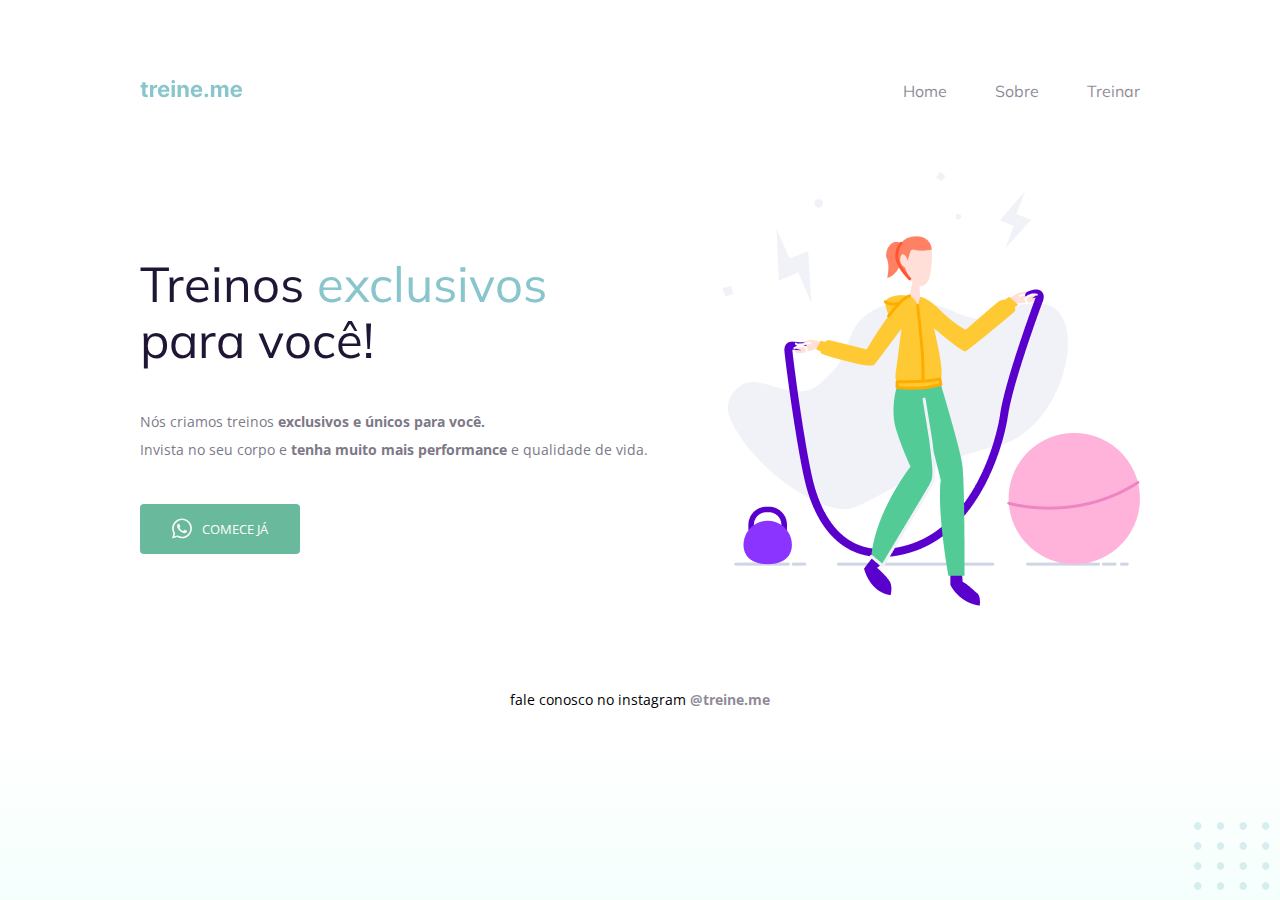
<file: stage01/index.html>
<!DOCTYPE html>
<html lang="pt-BR">
<head>
  <link rel="preconnect" href="https://fonts.googleapis.com">
  <link rel="preconnect" href="https://fonts.gstatic.com" crossorigin>

  <meta charset="UTF-8">
  <!-- <meta http-equiv="X-UA-Compatible" content="IE=edge"> -->
  <meta name="viewport" content="width=device-width, initial-scale=1.0">
  <link rel="stylesheet" href="style.css">
  <title>TreineMe</title>

  <link href="https://fonts.googleapis.com/css2?family=Mulish:wght@400;700&family=Open+Sans:wght@400;700&display=swap" rel="stylesheet">
</head>
<body>
  <div class="page">    

      <nav>
        <a href="#" id="logo">
          <img src="images/logo.svg" alt="logo-treine-me">
        </a>

        <ul>
          <li><a href="#">Home</a></li>
          <li><a href="#">Sobre</a></li>
          <li><a href="#">Treinar</a></li>
        </ul>
      </nav>
    
    <main>
      <section class="text">
        <h1>Treinos <span>exclusivos</span><br> para você!</h1>

        <p>
          Nós criamos treinos <strong>exclusivos e únicos para você.</strong><br>
          Invista no seu corpo e <strong>tenha muito mais performance</strong> e qualidade de vida.
        </p>

        <button>
          <img src="images/whatsapp.svg" alt="botao-whatsapp">
          Comece Já
        </button>
    
      </section>

      <img src="images/fitness-jump.png" alt="mulher-pulando-corda">
    </main>
    <footer>
      fale conosco no instagram <a href="https://instagram.com/treineme" target="_blank"><strong>@treine.me</strong></a>
    </footer>

  </div>

  <img id="balls" src="images/balls.svg" alt="bolinhas-decorativas-no-canto-inferior-da-pagina">
  
</body>
</html>
</file>
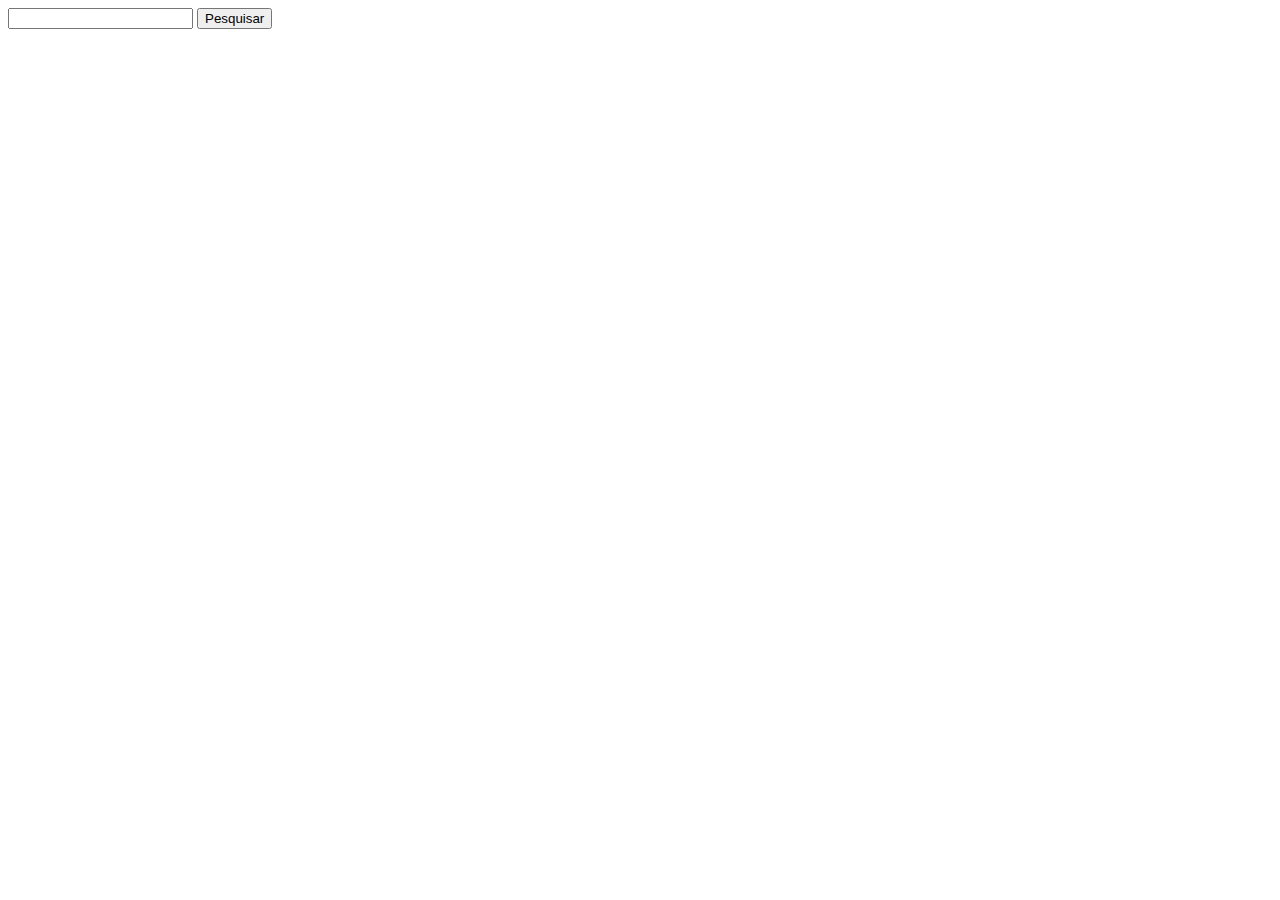
<file: stage02/index.html>
<!DOCTYPE html>
<html lang="pt-br">
<head>
  <!-- <meta charset="UTF-8">
  <meta http-equiv="X-UA-Compatible" content="IE=edge"> -->
  <meta name="viewport" content="width=device-width, initial-scale=1.0">
  <title>Document</title>
</head>
<body>

  <form method="POST">
    <input type="text" name="q">
    <input type="hidden" name="sxsrf">
    <input type="submit" value="Pesquisar">
  </form>
  
</body>
</html>
</file>
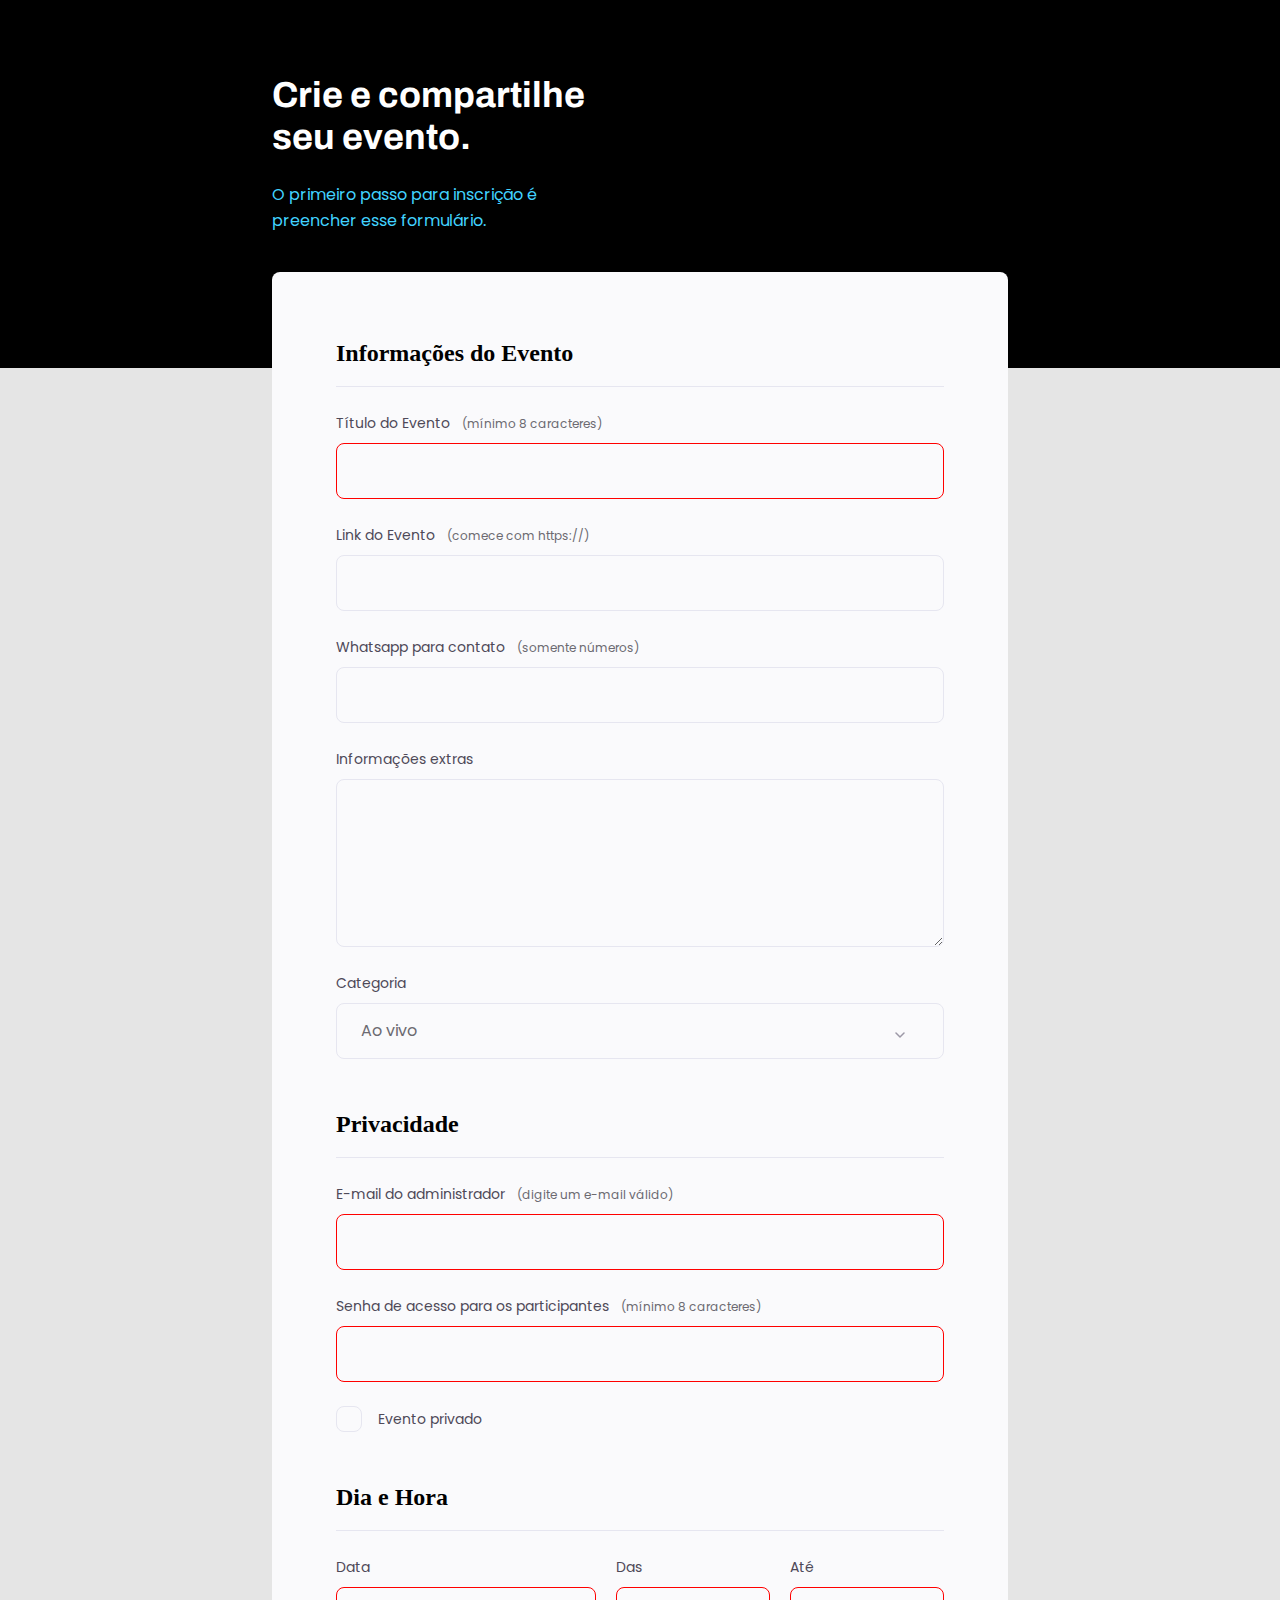
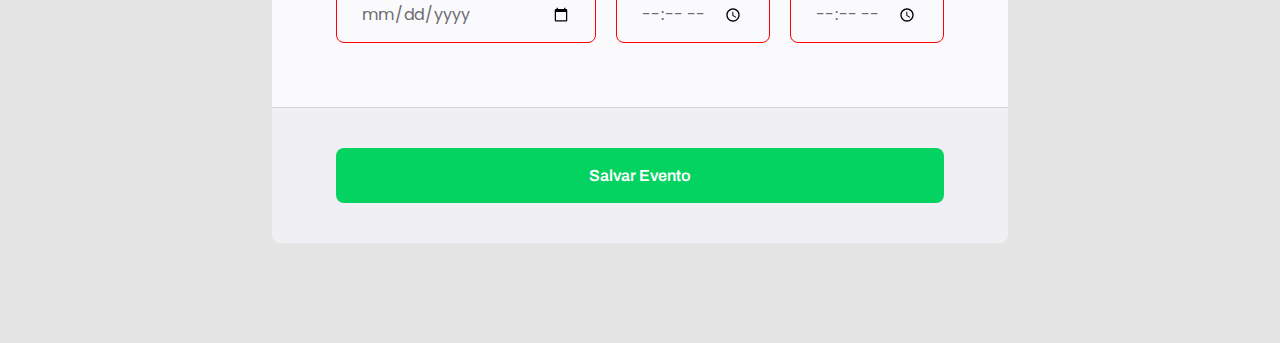
<file: stage03/index.html>
<!DOCTYPE html>
<html lang="en">
<head>
  <link rel="preconnect" href="https://fonts.gstatic.com" crossorigin>
  <link href="https://fonts.googleapis.com/css2?family=Archivo:wght@600;700&family=Poppins&display=swap" rel="stylesheet">

  <meta charset="UTF-8">
  <meta http-equiv="X-UA-Compatible" content="IE=edge">
  <meta name="viewport" content="width=device-width, initial-scale=1.0">

  <link rel="stylesheet" href="style.css">

  <link rel="preconnect" href="https://fonts.googleapis.com">
  <title>Crie seu Evento</title>
</head>
<body>
  <div class="page">

    <header>
      <h1>Crie e compartilhe<br/> seu evento.</h1>
      <p>O primeiro passo para inscrição é preencher esse formulário.</p>
    </header>
    <main>

      <form action="" id="my-form">
        <fieldset>

          <div class="fieldset-wrapper">

              <legend>Informações do Evento</legend>

              <div class="input-wrapper">
                <label for="event-title">Título do Evento<span>(mínimo 8 caracteres)</span></label>
                <input type="text" id="event-title" required minlength="8"/>
              </div>

              <div class="input-wrapper">
                <label for="event-url">Link do Evento<span>(comece com https://)</span></label>
                <input type="url" id="event-url"/>
              </div>

              <div class="input-wrapper">
                <label for="event-whatsapp">Whatsapp para contato<span>(somente números)</span></label>
                <input type="number" id="event-whatsapp"/>
              </div>

              <div class="input-wrapper">
                <label for="event-info">Informações extras</label>
                <textarea name="" id="event-info"></textarea>
              </div>

              <div class="input-wrapper">
                <label for="event-category">Categoria</label>
                <select id="event-category">
                  <option value="live">Ao vivo</option>
                  <option value="podcast">Podcast</option>
                  <option value="mentorship">Mentoria</option>
                </select>
              </div>

          </div>

        </fieldset>

        <fieldset>
          <div class="fieldset-wrapper">
            <legend>Privacidade</legend>

            <div class="input-wrapper">
              <label for="event-email">E-mail do administrador<span>(digite um e-mail válido)</span></label>
              <input type="email" id="event-email" required/>
            </div>

            <div class="input-wrapper">
              <label for="event-password">Senha de acesso para os participantes<span>(mínimo 8 caracteres)</span></label>
              <input type="password" id="event-password" minlength="8" required/>
            </div>

            <div class="checkbox-wrapper">
              <input type="checkbox" id="event-private"/>
              <label for="event-private">Evento privado</label>
            </div>

          </div>
        </fieldset>

        <fieldset>
          <div class="fieldset-wrapper">
            <legend>Dia e Hora</legend>

            <div class="three-col">
              <div class="input-wrapper">
              <label for="event-date">Data</label>
              <input type="date" id="event-date" required/>
            </div>

            <div class="input-wrapper">
              <label for="event-begin-hour">Das</label>
              <input type="time" id="event-begin-hour" required/>
            </div>

            <div class="input-wrapper">
              <label for="event-end-hour">Até</label>
              <input type="time" id="event-end-hour" required/>
            </div>
          </div>

        </fieldset>
      </form>
    </main>
    <footer>
      <input class="button" type="submit" form="my-form" value="Salvar Evento">
    </footer>
  </div>
</body>
</html>
</file>
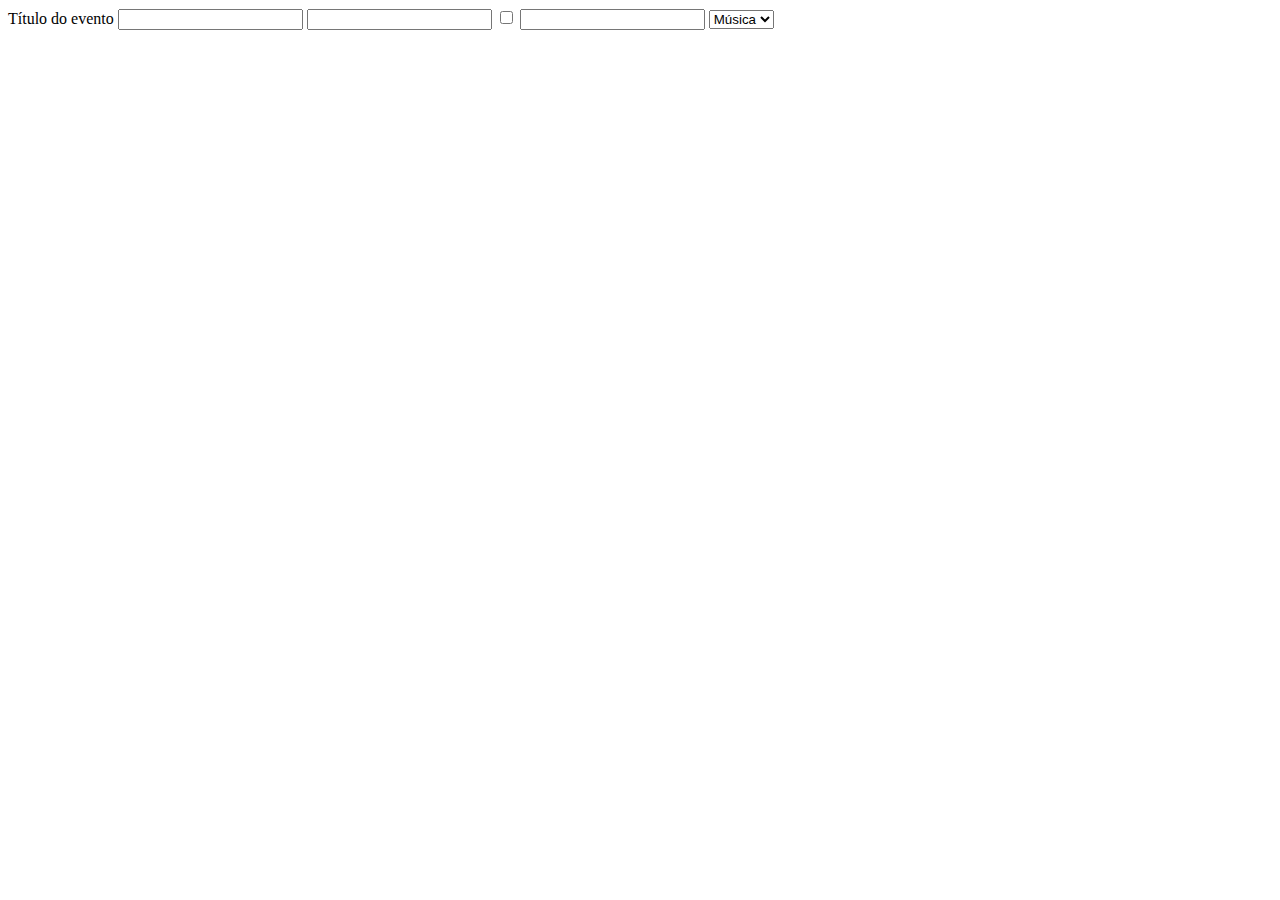
<file: stage03/testes/campos-formularios.html>
<!DOCTYPE html>
<html lang="pt-BR">
<head>
  <meta charset="UTF-8">
  <meta http-equiv="X-UA-Compatible" content="IE=edge">
  <meta name="viewport" content="width=device-width, initial-scale=1.0">
  <title>Formulários</title>
</head>
<body>
  <label for="titulo">Título do evento</label>
  <input type="text" name="titulo" id="titulo" />
  <input type="password" name="" id="">
  <input type="checkbox" name="" id="">
  <input type="number" name="" id="">

  <select name="" id="">
    <option value="">Música</option>
    <option value="">Filme</option>
  </select>
</body>
</html>
</file>
<file: stage01/style.css>
body {
  margin: 0;
  border: 0;
  padding: 0;

  font-family: 'Open Sans', sans-serif;
  background: linear-gradient(180deg, rgba(102, 180, 161, 0) 82.08%, rgba(227,255,248,0.38) 100%);

  min-height: 100vh;
}

.page{
  width: 1000px;
  margin: 0 auto;
  padding-top: 65px;
  
}

nav{  
  margin: 0;
  padding: 0;
  display: flex;
  justify-content: space-between;
  align-items: center;
  margin-bottom: 55px;
}

ul {
  list-style: none;
  display: flex;
  gap: 48px;
  font-family: 'Mulish', sans-serif;
}

h1 {
  font-family: 'Mulish', sans-serif;
  font-size: 49px;
  font-weight: normal;
  line-height: 56px;
  color: #1F1534;
}

h1 span {
  color: #89c5cc;
}

ul li a:hover {
  font-weight: bold;
  opacity: 1;
}

nav ul li a, footer a{
  color: #1F1534;
  text-decoration: none;
  opacity: 0.5;
}

main {
  display: flex;
  align-items: center;
  justify-content: space-between;
}

main section p {
  margin: 40px 0;
  font-size: 14px;
  line-height: 28px;
  color: #7D7987;
}

button {
  padding: 14px 32px 15px;

  border: none;
  background-color: #69b99d;

  color: white;
  font-family: 'Open Sans', sans-serif;
  text-transform: uppercase;

  display: flex;
  gap: 10px;
  justify-content: center;
  align-items: center;
  border-radius: 4px;

  cursor: pointer;
}

button:hover {
  background-color: #4b8b75;
}


footer{
  font-size: 14px;
  line-height: 28px;
  text-align: center;
  margin-top: 80px;
}

#balls {
  position: fixed;
  bottom: 0;
  right: 0;
}
</file>
<file: stage03/style.css>
* {
  margin: 0;
  padding: 0;

  box-sizing: border-box;
}

body, input, button, select, textarea {
  font-family: 'Poppins';
}

body {
  font-family: 'Poppins', sans-serif;

  background: #e5e5e5;
  
}

body::before{
  content: '';
  width: 100%;
  height: 368px;
  background: black;
  position: absolute;
  top: 0;
  left: 0;
  z-index: -1;

}

.page {
  width: 736px;
  margin: auto;
}

header {
  width: 319px;
  margin-top: 74px;
}

header h1 {
  font-family: 'Archivo', sans-serif;
  font-weight: bold;
  line-height: 42px;
  font-size: 36px;
  color: white;
  margin-bottom: 24px;
}

header p{
  font-size: 16px;
  line-height: 26px;

  color: #42d3ff;
}

form {
  background: #fafafc;
  border-radius: 8px 8px 0px 0px;
  margin-top: 38px;
  min-height: 300px;

  padding: 64px 64px 64px 64px;

  display: flex;
  flex-direction: column;
  gap: 48px;
}

.fieldset-wrapper{
  display: flex;
  flex-direction: column;
  gap: 24px;
}

form fieldset {
  border: none;  
}

form fieldset legend {
  font-family: 'Archivo, sans-serif';
  font-weight: 600;
  font-size: 24px;
  line-height: 34px;
  width: 100%;
  display: block;

  padding: 0 0 16px 0px;
  border-bottom: 1px solid #e6e6f0;
}

.input-wrapper {
  display: flex;
  flex-direction: column;
}

.input-wrapper label, .checkbox-wrapper label {
  font-size: 14px;
  line-height: 24px;

  color: #4e4958;
  margin: 0px 0 8px 0;

}

.input-wrapper label span {
  margin: 0 0 0 12px;

  font-size: 12px;
  line-height: 20px;

  color: #6c6a71;
}

.input-wrapper label span:hover {
  

  color: #49484d;
}

.input-wrapper input, .input-wrapper textarea, .input-wrapper select {
  background: #fafafc;
  border: 1px solid #e6e6f0;
  border-radius: 8px;

  padding: 0 24px;
  height: 56px;

  font-size: 16px;
  line-height: 26px;
  color: #6c6a71;
}

input:invalid {
  border: 1px solid red;
}

.input-wrapper textarea {
  padding: 0;
  height: 168px;
}

.input-wrapper select {
  appearance: none;
  -webkit-appearance: none;

  background-image: url("data:image/svg+xml,%3Csvg width='24' height='24' viewBox='0 0 24 24' fill='none' xmlns='http://www.w3.org/2000/svg'%3E%3Cpath d='M1 1L5 5L9 1' stroke='%239C98A6' stroke-width='1.5' stroke-linecap='round' stroke-linejoin='round'/%3E%3C/svg%3E%0A");
  background-repeat: no-repeat;
  background-position: right 24px top 28px;

  
  /* -moz-appearance: none;  Depende se precisa ou nao no navegador
                             Podemos olhar isso no "Can I use" 
  -ms-appearance: none;     (caniuse.com)  */
}

fieldset .three-col {
  display: flex;
  gap: 20px;
}

.three-col > div:nth-child(1) {
  width: 100%;
}

.checkbox-wrapper {
  position: relative;
}

.checkbox-wrapper label {
  display: flex;
  align-items: center;
  margin: 0px;
  gap: 16px;
}

.checkbox-wrapper label::before {
  content: '';
  width: 24px;
  height: 24px;
  border: 1px solid #e6e6f0;
  border-radius: 8px;
}

.checkbox-wrapper input:checked + label::before {
  background: url("data:image/svg+xml,%3Csvg width='18' height='14' viewBox='0 0 18 14' fill='none' xmlns='http://www.w3.org/2000/svg'%3E%3Cpath d='M6.00016 11.1698L1.83016 6.99984L0.410156 8.40984L6.00016 13.9998L18.0002 1.99984L16.5902 0.589844L6.00016 11.1698Z' fill='%2342D3FF'/%3E%3C/svg%3E ");

  background-repeat: no-repeat;
  background-position: center;
  
}

.checkbox-wrapper input {
  position: absolute;
  top: 0;
  left: 0;
  width: 23px;
  height: 23px;

  opacity: 0;
}

.checkbox-wrapper input:focus + label::before {
  outline: 2px solid black;
}

footer {
  background: #f0f0f4;

  height: 136px;

  display: flex;
  flex-direction: column;

  padding: 40px 64px;
  margin-bottom: 100px;

  border-top: 1px solid #d6d6d6;
  border-radius: 0 0 8px 8px;
}

footer .button {
  height: 56px;
  color: #ffffff;
  background: #04d361;

  border: 0;
  border-radius: 8px;

  font-family: 'Archivo';
  font-weight: 600;
  font-size: 16px;
  line-height: 26px;
  
}

footer .button:hover {
  background: #02aa4e;
}
</file>
